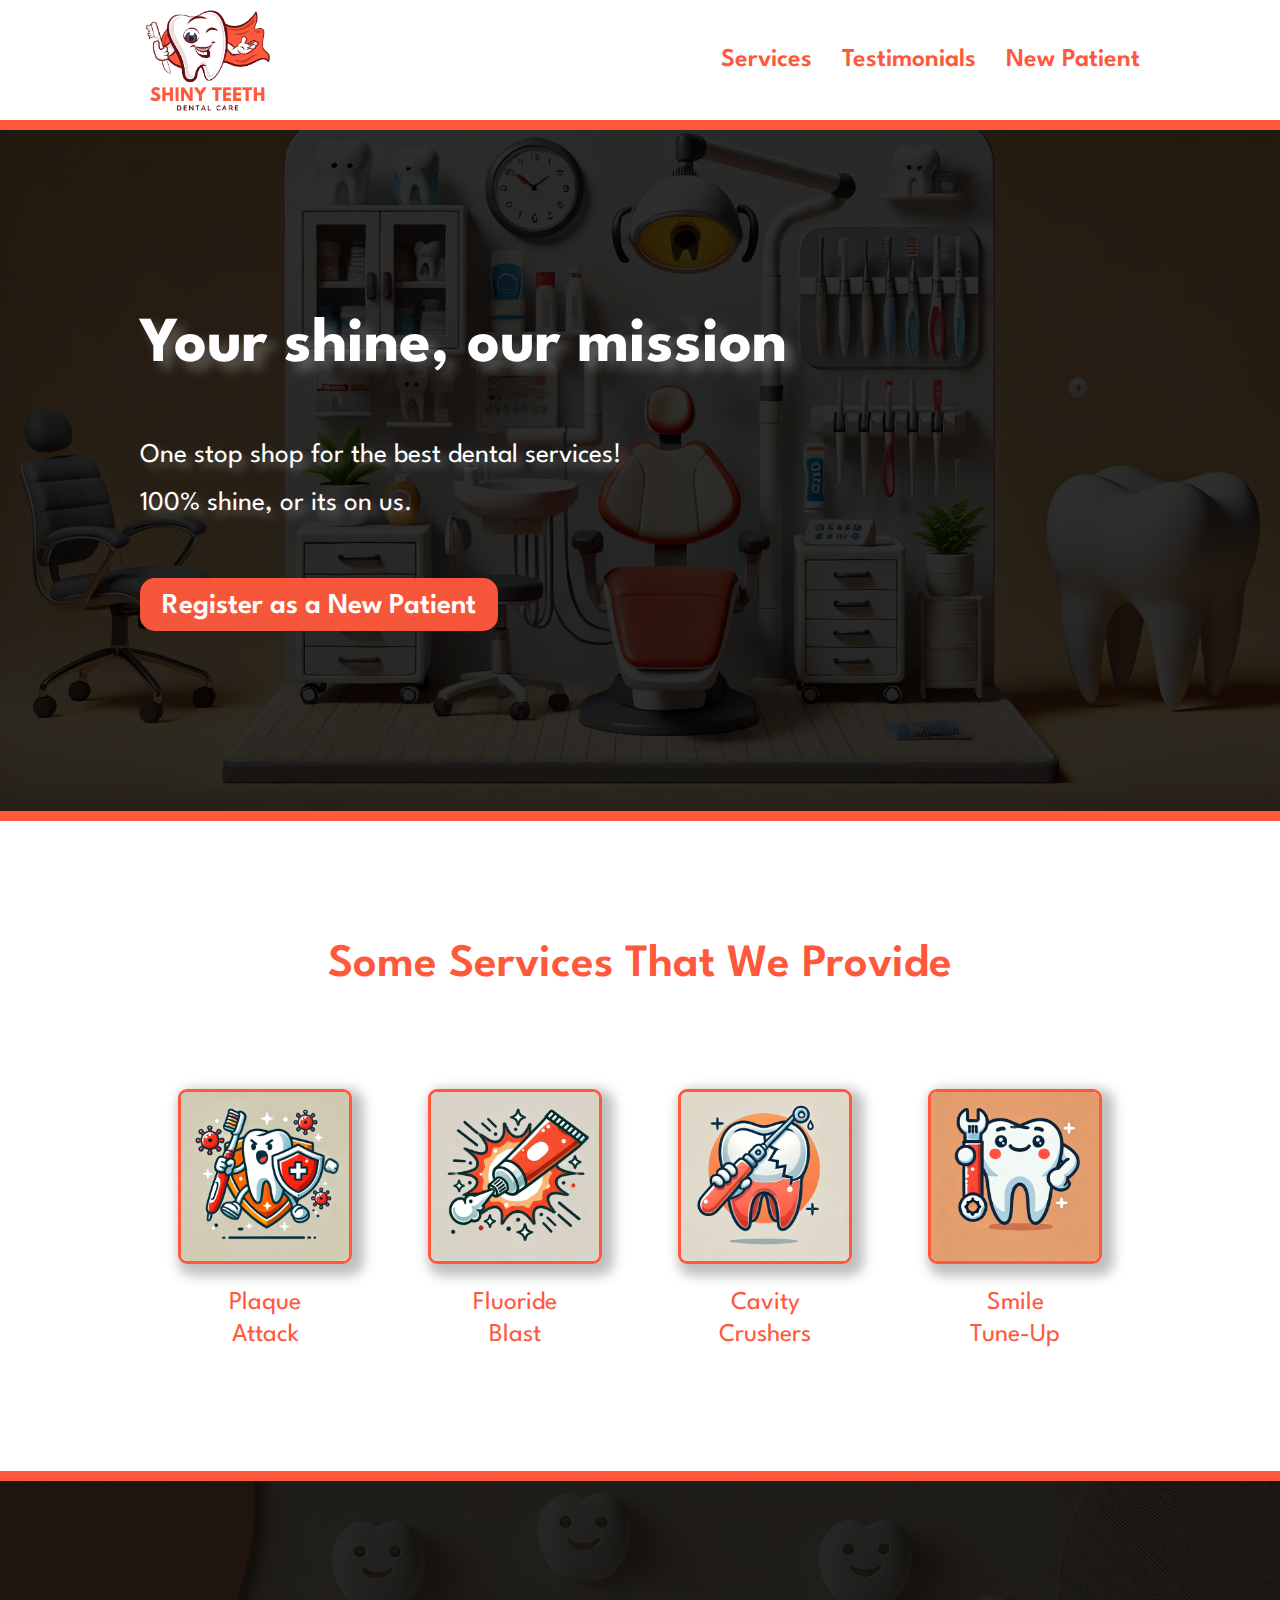
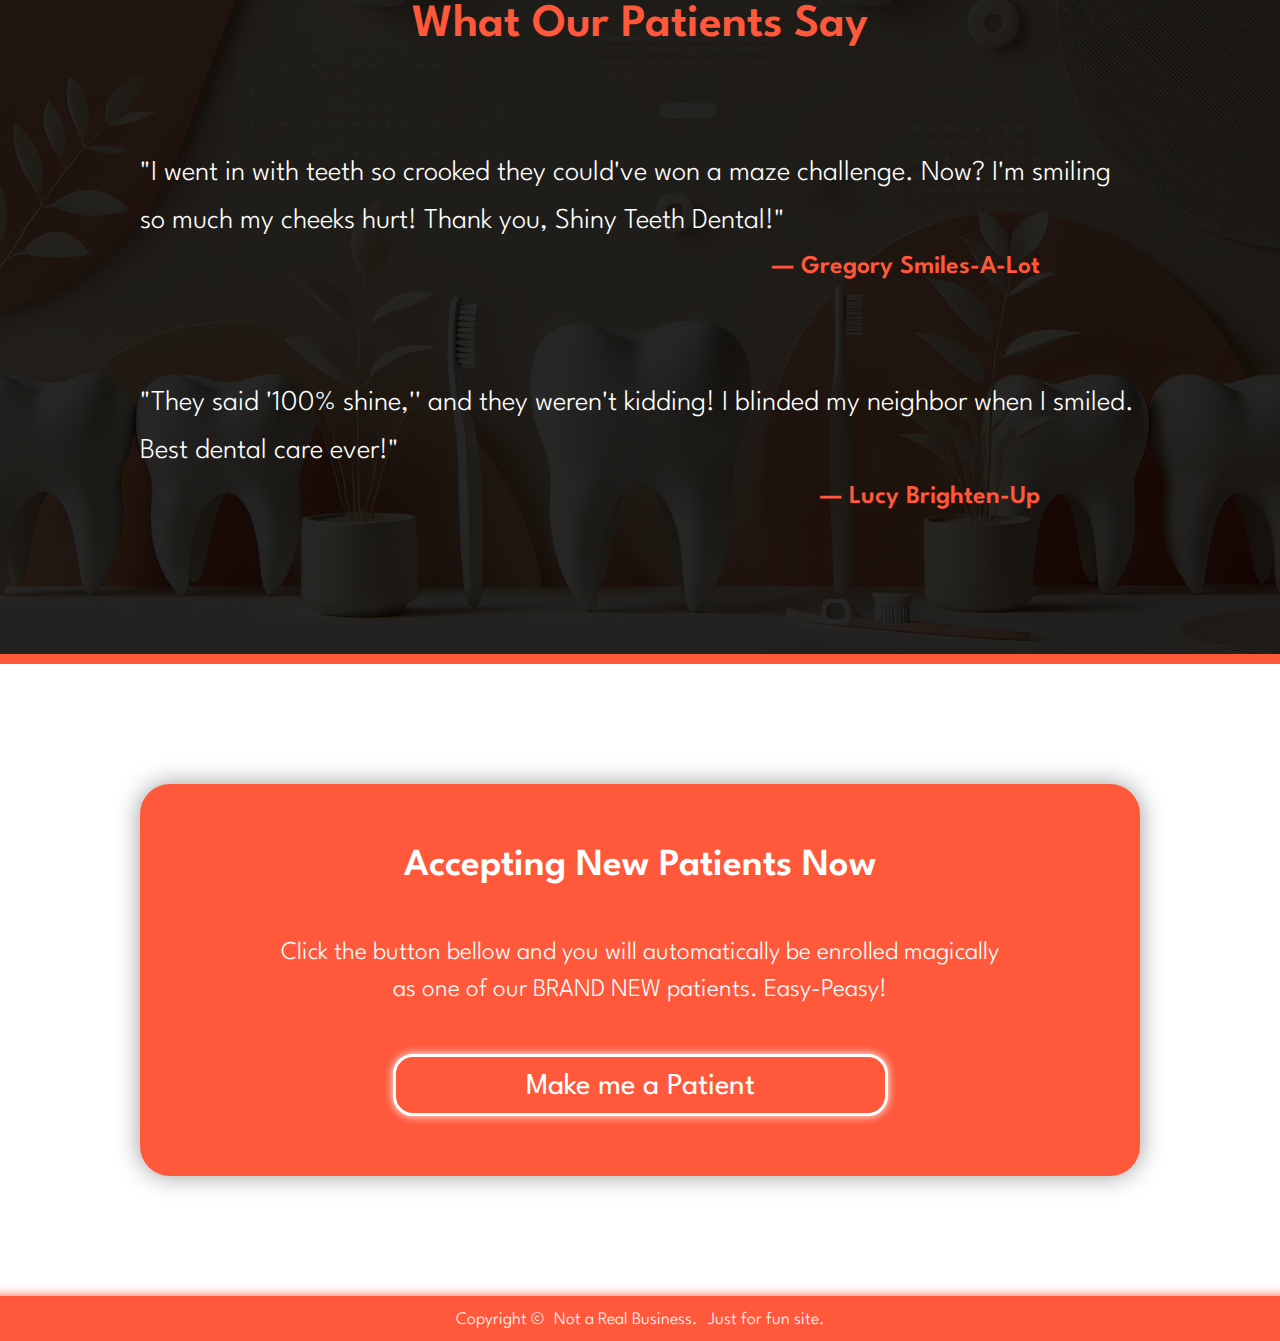
<file: index.html>
<!DOCTYPE html>
<html lang="en">
  <head>
    <meta charset="UTF-8" />
    <meta name="viewport" content="width=device-width, initial-scale=1.0" />
    <link rel="preconnect" href="https://fonts.googleapis.com" />
    <link rel="preconnect" href="https://fonts.gstatic.com" crossorigin />
    <link
      href="https://fonts.googleapis.com/css2?family=League+Spartan:wght@100..900&display=swap"
      rel="stylesheet"
    />
    <link rel="stylesheet" href="styles.css" />
    <title>Shiny Teeth Dental</title>
  </head>
  <body>
    <div id="header-section" class="container">
      <div id="nav-bar">
        <img
          id="logo-img"
          src="./images/logo.png"
          alt="Shiny Teeth Dental Care logo"
        />
        <ul id="nav-links">
          <li><a href="#services">Services</a></li>
          <li><a href="#testimonials">Testimonials</a></li>
          <li><a href="#new-patient">New Patient</a></li>
        </ul>
      </div>
    </div>

    <div class="section-divider"></div>
    <div id="hero-section" class="background-img-section">
      <div
        id="hero-text-wrapper"
        class="container background-img-section-content"
      >
        <h1>Your shine, our mission</h1>
        <p>
          One stop shop for the best dental services! <br />100% shine, or its
          on us.
        </p>
        <button>Register as a New Patient</button>
      </div>
    </div>

    <div id="services" class="section-divider"></div>
    <div id="services-section" class="container">
      <h2 class="section-title">Some Services That We Provide</h2>
      <div id="services-wrapper">
        <div class="service-item">
          <img
            src="./images/toothbrush-and-shield.webp"
            alt="Toothbrush and shield"
          />
          <h3>Plaque<br />Attack</h3>
        </div>
        <div class="service-item">
          <img src="./images/toothpast-burst.webp" alt="Toothpaste burst" />
          <h3>Fluoride<br />Blast</h3>
        </div>
        <div class="service-item">
          <img
            src="./images/cracked-tooth-repair.webp"
            alt="Cracked tooth repair"
          />
          <h3>Cavity<br />Crushers</h3>
        </div>
        <div class="service-item">
          <img src="./images/tooth-with-wrench.webp" alt="Tooth with wrench" />
          <h3>Smile<br />Tune-Up</h3>
        </div>
      </div>
    </div>

    <div id="testimonials" class="section-divider"></div>
    <div id="testimonials-section" class="background-img-section">
      <div
        id="testimonials-text-wrapper"
        class="container background-img-section-content"
      >
        <h2 class="section-title add-margin-below">What Our Patients Say</h2>
        <p class="testimonial-text">
          "I went in with teeth so crooked they could've won a maze challenge.
          Now? I'm smiling so much my cheeks hurt! Thank you, Shiny Teeth
          Dental!"
        </p>
        <p class="testimonial-author add-margin-below">
          — Gregory Smiles-A-Lot
        </p>
        <p class="testimonial-text">
          "They said '100% shine,'' and they weren't kidding! I blinded my
          neighbor when I smiled. Best dental care ever!"
        </p>
        <p class="testimonial-author">— Lucy Brighten-Up</p>
      </div>
    </div>

    <div id="new-patient" class="section-divider"></div>
    <div id="new-patient-section" class="container">
      <div id="patient-card">
        <h3 class="section-title">Accepting New Patients Now</h3>
        <p>
          Click the button bellow and you will automatically be enrolled
          magically as one of our BRAND NEW patients. Easy-Peasy!
        </p>
        <button>Make me a Patient</button>
      </div>
    </div>

    <div id="footer-section">
      <div class="container">
        <p>Copyright ©</p>
        <p>Not a Real Business.</p>
        <p>Just for fun site.</p>
      </div>
    </div>
  </body>
</html>
</file>
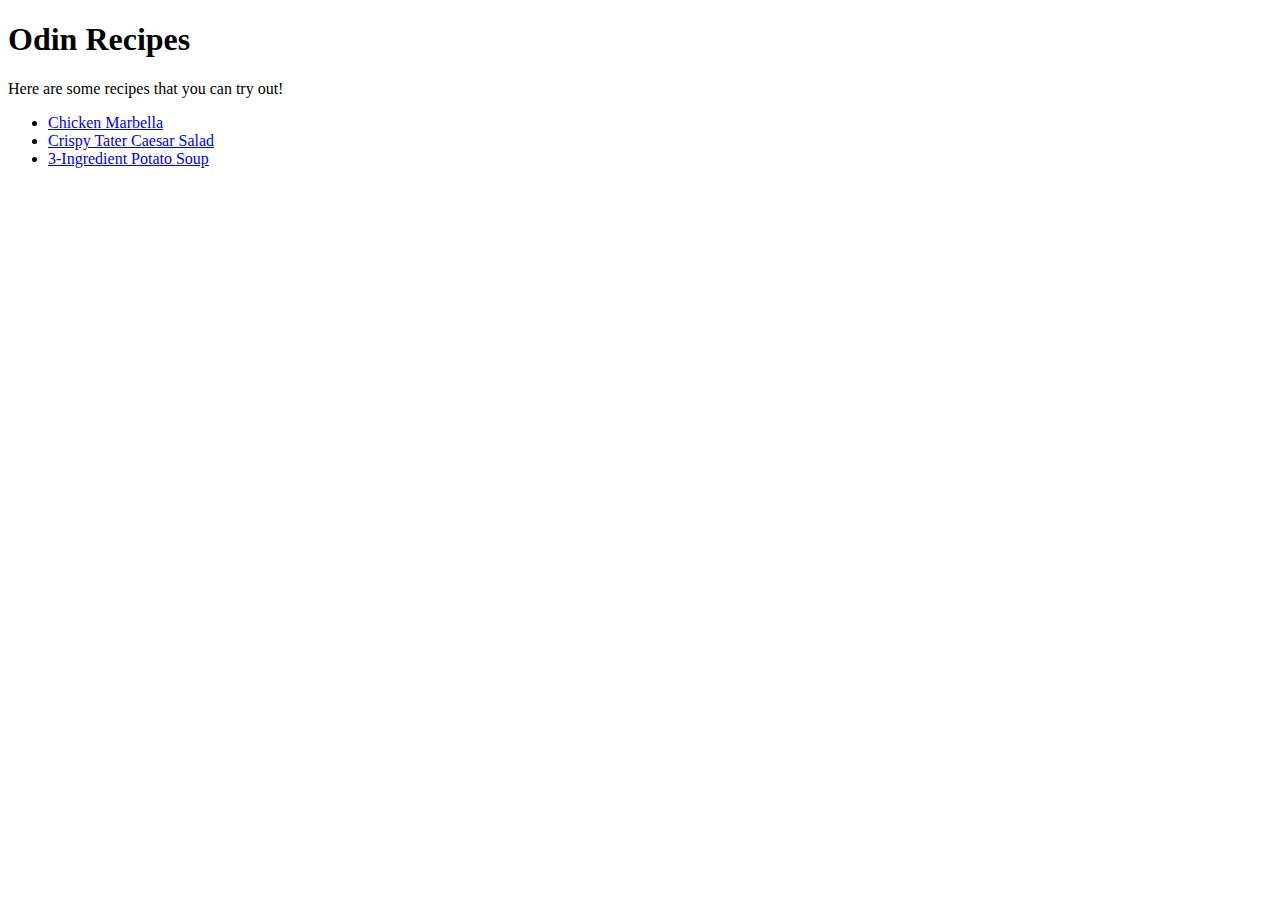
<file: recipes-project/index.html>
<!DOCTYPE html>
<html lang="en">
<head>
    <meta charset="UTF-8">
    <meta name="viewport" content="width=device-width, initial-scale=1.0">
    <title>Odin Recipes</title>
</head>
<body>
    <h1>Odin Recipes</h1>
    <p>Here are some recipes that you can try out!</p>
    <ul>
        <li><a href="recipes/chicken_marbella.html">Chicken Marbella</a></li>
        <li><a href="recipes/crispy_tater_caesar_salad.html">Crispy Tater Caesar Salad</a></li>
        <li><a href="recipes/three_ingredient_potato_soup.html">3-Ingredient Potato Soup</a></li>
    </ul>
</body>
</html>
</file>
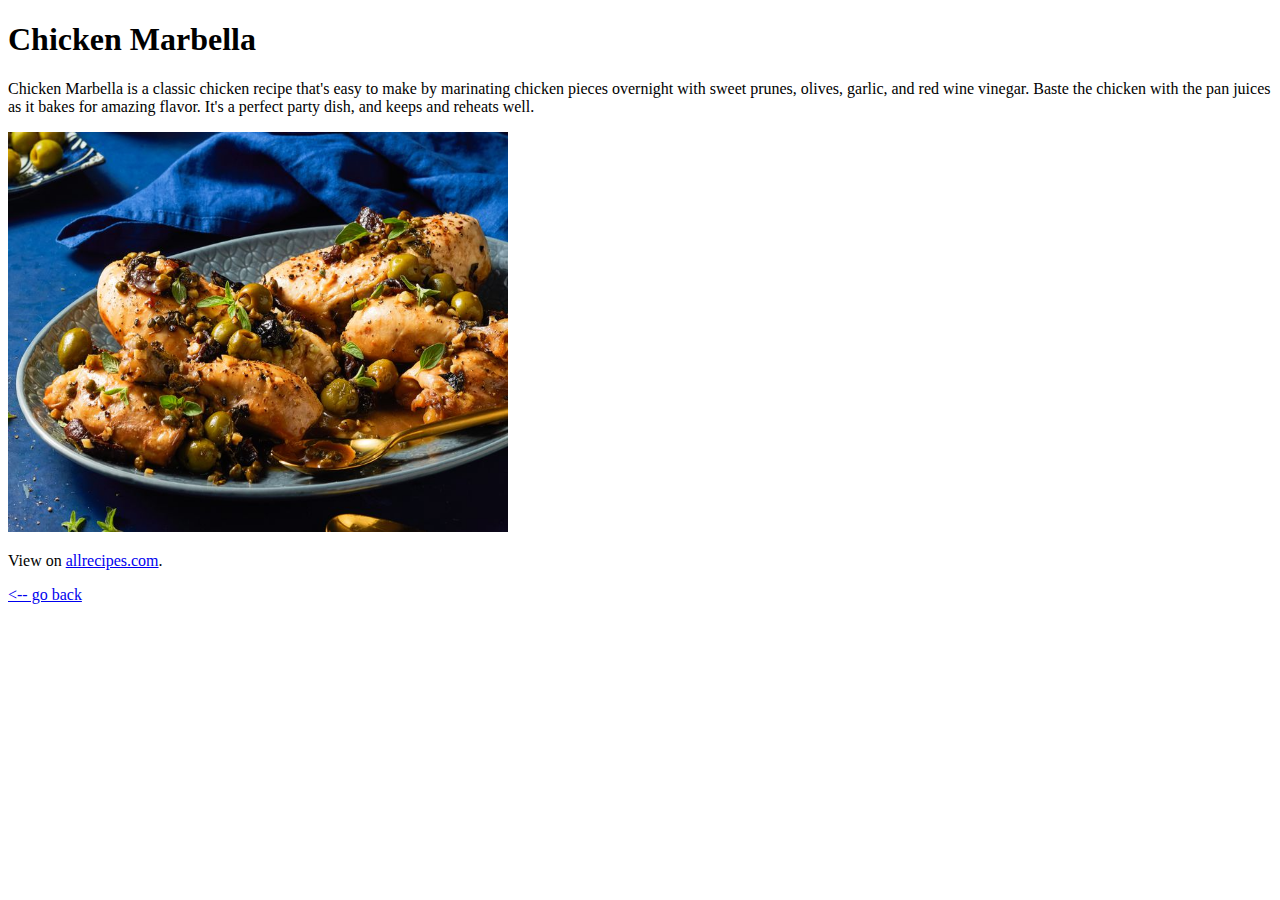
<file: recipes/chicken_marbella.html>
<!DOCTYPE html>
<html lang="en">
<head>
    <meta charset="UTF-8">
    <meta name="viewport" content="width=device-width, initial-scale=1.0">
    <title>Chicken Marbella</title>
</head>
<body>
    <h1>Chicken Marbella</h1>

    <p>Chicken Marbella is a classic chicken recipe that's easy to make by marinating chicken pieces overnight with sweet prunes, olives, garlic, and red wine vinegar. Baste the chicken with the pan juices as it bakes for amazing flavor. It's a perfect party dish, and keeps and reheats well.</p>

    <!-- Image Source: https://www.allrecipes.com/thmb/NVo0ImXSWwo4UOObi3CYQGy9oPY=/750x0/filters:no_upscale():max_bytes(150000):strip_icc()/6600495-chicken-marbella-PASSANO_5040-4x3-65719d072eb8426c8a7f08a290fa758f.jpg -->
    <img src="../images/chicken_marbella.jpg" alt="Chicken Marbella" width="500" height="400">

    <p>
        View on 
        <a href="https://www.allrecipes.com/chicken-marbella-6600495" target="_blank" rel="noopener noreferrer">allrecipes.com</a>.
    </p>

    <p>
        <a href="../"><-- go back</a>
    </p>
</body>
</html>
</file>
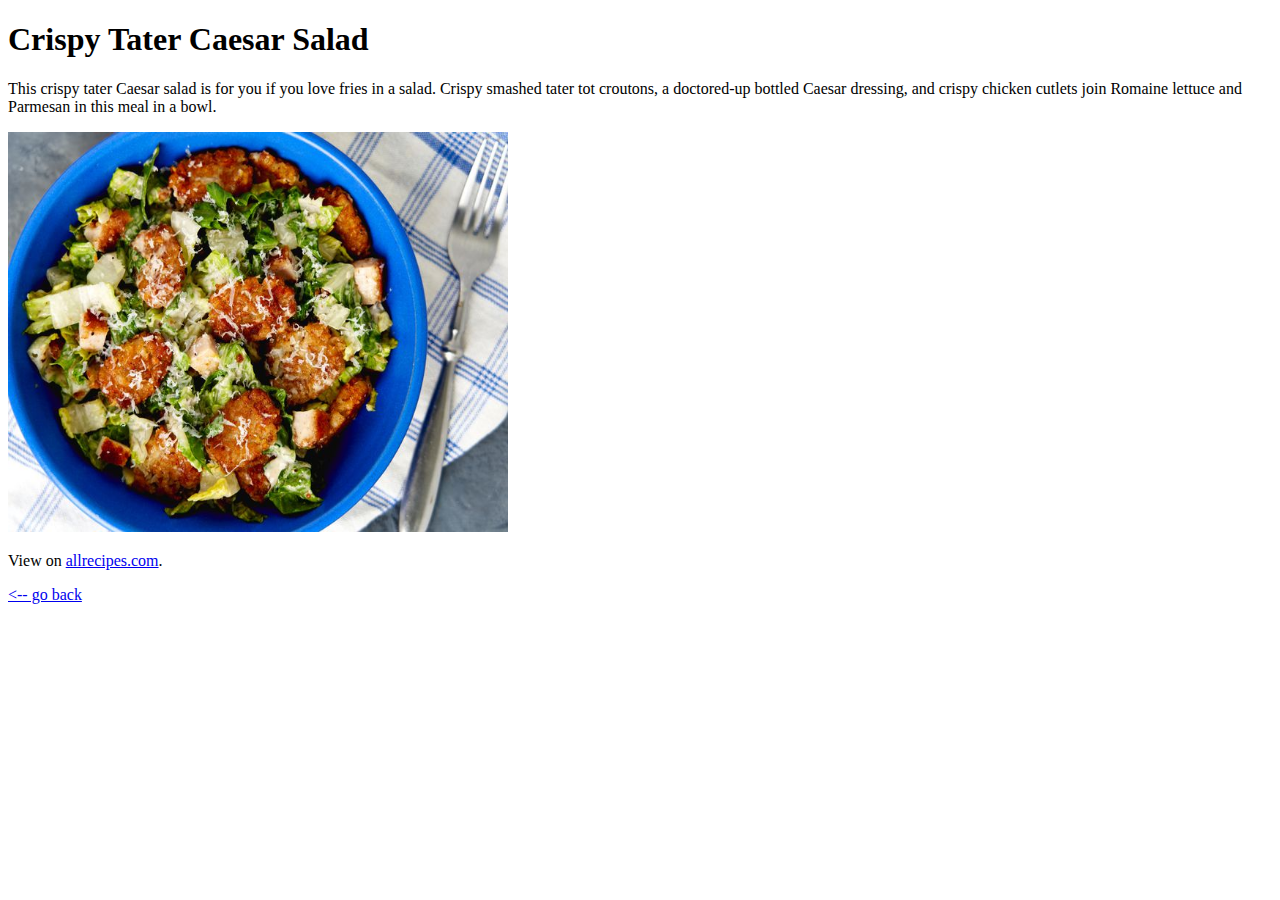
<file: recipes/crispy_tater_caesar_salad.html>
<!DOCTYPE html>
<html lang="en">
<head>
    <meta charset="UTF-8">
    <meta name="viewport" content="width=device-width, initial-scale=1.0">
    <title>Chicken Marbella</title>
</head>
<body>
    <h1>Crispy Tater Caesar Salad</h1>

    <p>This crispy tater Caesar salad is for you if you love fries in a salad. Crispy smashed tater tot croutons, a doctored-up bottled Caesar dressing, and crispy chicken cutlets join Romaine lettuce and Parmesan in this meal in a bowl.</p>

    <!-- Image Source: https://www.allrecipes.com/thmb/ym1kSOKOGDxloRH-kyia5aobtUM=/0x512/filters:no_upscale():max_bytes(150000):strip_icc()/8628372_Crispy-Tater-Caesar-Salad_Dotdash-Meredith-Food-Studios_4x3-660c08772b3d405abaa397597a5d8c17.jpg -->
    <img src="../images/crispy_tater_caesar_salad.jpg" alt="Crispy Tater Caesar Salad" width="500" height="400">

    <p>
        View on 
        <a href="https://www.allrecipes.com/crispy-tater-caesar-salad-recipe-8628372" target="_blank" rel="noopener noreferrer">allrecipes.com</a>.
    </p>

    <p>
        <a href="../"><-- go back</a>
    </p>
</body>
</html>
</file>
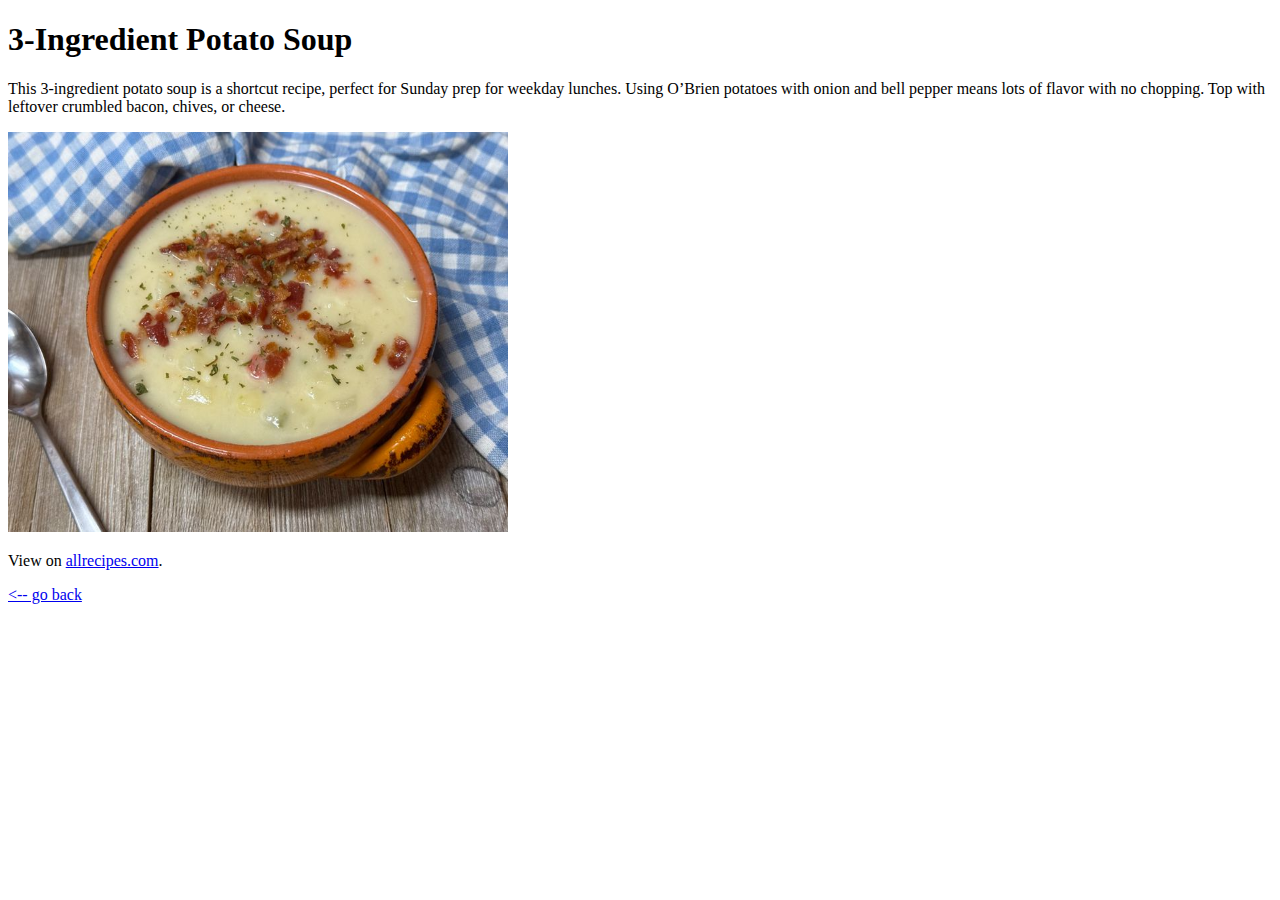
<file: recipes/three_ingredient_potato_soup.html>
<!DOCTYPE html>
<html lang="en">
<head>
    <meta charset="UTF-8">
    <meta name="viewport" content="width=device-width, initial-scale=1.0">
    <title>3-Ingredient Potato Soup</title>
</head>
<body>
    <h1>3-Ingredient Potato Soup</h1>

    <p>This 3-ingredient potato soup is a shortcut recipe, perfect for Sunday prep for weekday lunches. Using O’Brien potatoes with onion and bell pepper means lots of flavor with no chopping. Top with leftover crumbled bacon, chives, or cheese.</p>

    <!-- Image Source: https://www.allrecipes.com/thmb/FUVIHxY6yL0e2wBMgY_Fh-x5uOo=/750x0/filters:no_upscale():max_bytes(150000):strip_icc()/8744734_3-Ingredient-Potato-Soup_Nicole-Russell_4x3-fe575a6736474825be387b12f43a5c59.jpg -->
    <img src="../images/three_ingredient_potato_soup.jpg" alt="3-Ingredient Potato Soup" width="500" height="400">

    <p>
        View on 
        <a href="https://www.allrecipes.com/chicken-marbella-6600495" target="_blank" rel="noopener noreferrer">allrecipes.com</a>.
    </p>

    <p>
        <a href="../"><-- go back</a>
    </p>
</body>
</html>
</file>
<file: styles.css>
:root {
  --orange-color: #ff583b;
  --transparent-orange-color: #ff583bf5;
  --white-color: #ffffff;
  --max-width-large-screen: 1000px;
  --section-padding: 120px 0;
}

body {
  font-family: "League Spartan", sans-serif;
  font-optical-sizing: auto;
  font-style: normal;
  margin: 0;
  height: 100vh;
  box-sizing: border-box;
}

button {
  font-family: "League Spartan", sans-serif;
  font-optical-sizing: auto;
  font-style: normal;
}

a {
  text-decoration: none;
  color: var(--orange-color);
}

a:hover {
  text-decoration: underline;
}

ul {
  list-style-type: none;
  margin: 0;
  padding: 0;
}

.container {
  max-width: var(--max-width-large-screen);
  width: 90vw;
  margin: 0 auto;
  padding: 0;
}

.section-divider {
  width: 100vw;
  height: 10px;
  background-color: var(--orange-color);
}

/* h2 is used for section titles */
.section-title {
  font-size: 2.9rem;
  font-weight: 600;
  line-height: 3rem;
  text-align: center;
  margin: 0;
  color: var(--orange-color);
}

.background-img-section {
  position: relative; /* Added to keep overlay in position */
  background-size: cover;
}

/* Dark overlay to background image */
/* REMEMBER: Add custom background value to section! */
.background-img-section::before {
  content: "";
  position: absolute;
  top: 0;
  left: 0;
  width: 100%;
  height: 100%;
  z-index: 1; /* Overlay is above background */
}

.background-img-section-content {
  position: relative; /* Ensures text is above the overlay */
  z-index: 2; /* Text is above overlay */
  color: var(--white-color);
}

.add-margin-below {
  margin-bottom: 100px;
}

#nav-bar {
  display: flex;
  justify-content: space-between;
  align-items: center;
}

#logo-img {
  height: 120px;
  display: block;
}

#nav-links {
  display: flex;
  justify-content: end;
  gap: 30px;
  flex-wrap: wrap;
}

#nav-links a {
  font-size: 1.6rem;
  font-weight: 600;
  text-align: center;
}

/* Nav responsive settings */
@media (max-width: 700px) {
  #nav-links {
    gap: 13px;
    flex-direction: column;
  }
  #nav-links li {
    text-align: right;
  }
  #nav-links a {
    font-size: 1.3rem;
  }
}

#hero-section {
  padding: 180px 10%;
  background-image: url("./images/hero-background.webp");
  background-position: 50% 90%;
}

/* Dark overlay to background image*/
#hero-section::before {
  background: rgba(0, 0, 0, 0.82);
}

#hero-text-wrapper {
  display: flex;
  flex-direction: column;
  gap: 50px;
  align-items: start;
  width: auto;
}

#hero-text-wrapper h1 {
  font-size: 4rem;
  font-weight: 700;
  line-height: 4.5rem;
  margin: 0;
  text-shadow: 8px 8px 12px rgba(255, 255, 255, 0.3);
}

#hero-text-wrapper p {
  font-size: 1.7rem;
  font-weight: 400;
  margin: 0;
  line-height: 3rem;
  text-shadow: 6px 6px 8px rgba(255, 255, 255, 0.3);
}

#hero-text-wrapper button {
  font-size: 1.8rem;
  font-weight: 600;
  padding: 13px 20px 10px;
  background-color: var(--transparent-orange-color);
  color: var(--white-color);
  border: 2px solid transparent;
  border-radius: 15px;
  cursor: pointer;
}

#hero-text-wrapper button:hover {
  background-color: transparent;
  border: 2px solid rgba(255, 255, 255, 0.55);
  color: var(--orange-color);
  background-color: rgba(255, 255, 255, 0.83);
  box-sizing: border-box;
  box-shadow: 2px 2px 15px 0px rgb(255, 255, 255, 0.55);
}

/* Hero responsive settings */
@media (max-width: 640px) {
  #hero-text-wrapper {
    align-items: center;
    text-align: center;
    gap: 40px;
  }
  #hero-text-wrapper h1 {
    font-size: 3.5rem;
  }
  #hero-text-wrapper p {
    font-size: 1.5rem;
    line-height: 2.5rem;
  }
  #hero-text-wrapper button {
    font-size: 1.5rem;
  }
}

#services-section {
  padding: var(--section-padding);
  display: flex;
  flex-direction: column;
  gap: 100px;
  align-items: center;
}

#services-wrapper {
  display: flex;
  flex-direction: row;
  gap: 25px;
  flex-wrap: wrap;
  justify-content: center;
}

.service-item {
  display: flex;
  flex-direction: column;
  gap: 23px;
  align-items: center;
  flex: 1 1 calc(25% - 25px);
  max-width: calc(25% - 25px);
}

.service-item img {
  width: 75%;
  border: 3px solid var(--orange-color);
  border-radius: 9px;
  box-shadow: 6px 6px 12px 6px rgba(0, 0, 0, 0.25);
}

.service-item h3 {
  font-size: 1.6rem;
  font-weight: 400;
  margin: 0;
  color: var(--orange-color);
  text-align: center;
  line-height: 2rem;
}

/* Service section medium screen responsive settings */
@media (max-width: 900px) {
  #services-wrapper {
    gap: 50px;
  }
  .service-item {
    flex: 1 1 calc(50% - 35px); /* 2 rows */
    max-width: calc(40%);
  }
  #services-section .section-title {
    font-size: 2.3rem;
  }
}

/* Service section small screen responsive settings */
@media (max-width: 600px) {
  #services-wrapper {
    gap: 70px;
  }
  .service-item {
    flex: 1 1 calc(100% - 35px); /* 2 rows */
    max-width: calc(95%);
  }
  #services-section .section-title {
    max-width: 90%;
  }
}

#testimonials-section {
  padding: 120px 0;
  background-image: url("./images/testimonials-background.webp");
  background-position: 50% 100%;
}

#testimonials-section::before {
  background: rgba(0, 0, 0, 0.85);
}

#testimonials-text-wrapper {
  display: flex;
  flex-direction: column;
  color: var(--white-color);
}

.testimonial-text {
  font-size: 1.8rem;
  font-weight: 300;
  color: var(--white-color);
  text-align: left;
  line-height: 3rem;
  margin: 0;
}

.testimonial-author {
  font-size: 1.6rem;
  font-weight: 600;
  color: var(--orange-color);
  text-align: right;
  margin-right: 10%;
  margin-top: 10px;
}

@media (max-width: 550px) {
  #testimonials-text-wrapper .section-title {
    font-size: 2.6rem;
  }
  #testimonials-text-wrapper .add-margin-below {
    margin-bottom: 70px;
  }
  .testimonial-text {
    font-size: 1.6rem;
  }
  .testimonial-author {
    margin-top: 20px;
  }
}

#new-patient-section {
  padding: var(--section-padding);
  color: var(--white-color);
}

#patient-card {
  background-color: var(--orange-color);
  margin: 0 auto;
  display: flex;
  flex-direction: column;
  gap: 20px;
  padding: 60px 50px;
  text-align: center;
  align-items: center;
  border-radius: 30px;
  box-shadow: 0 0 25px rgba(0, 0, 0, 0.4);
}

/* Overriding default section title values */
#patient-card .section-title {
  color: var(--white-color);
  font-size: 2.4rem;
  line-height: 2.8rem;
}

#patient-card p {
  font-size: 1.6rem;
  font-weight: 300;
  line-height: 2.3rem;
}

/* On large screens have the text not be so wide */
@media (min-width: 1024px) {
  #patient-card p {
    max-width: 80%;
  }
}

#patient-card button {
  color: var(--white-color);
  background-color: var(--orange-color);
  padding: 16px 35px 12px;
  font-size: 1.9rem;
  border: 3px solid var(--white-color);
  border-radius: 20px;
  min-width: 55%;
  box-shadow: 0 0 10px var(--white-color);
}

#patient-card button:hover {
  color: var(--orange-color);
  background-color: var(--white-color);
  border-color: var(--white-color);
  box-shadow: 0px 0px 15px 1px var(--white-color);
}

@media (max-width: 640px) {
  #patient-card {
    padding: 60px 35px;
  }
  #patient-card .section-title {
    font-size: 2rem;
  }
  #patient-card p {
    font-size: 1.4rem;
  }
  #patient-card button {
    font-size: 1.6rem;
  }
}

#footer-section {
  background-color: var(--orange-color);
  box-shadow: 0 10px 10px 10px var(--orange-color);
}

#footer-section .container {
  padding: 16px 0 13px;
  display: flex;
  justify-content: center;
  gap: 10px;
}

#footer-section p {
  color: var(--white-color);
  font-size: 1.1rem;
  font-weight: 300;
  padding: 0;
  text-align: center;
  margin: 0;
}

@media (max-width: 530px) {
  #footer-section .container {
    flex-direction: column;
    gap: 5px;
  }
}
</file>
